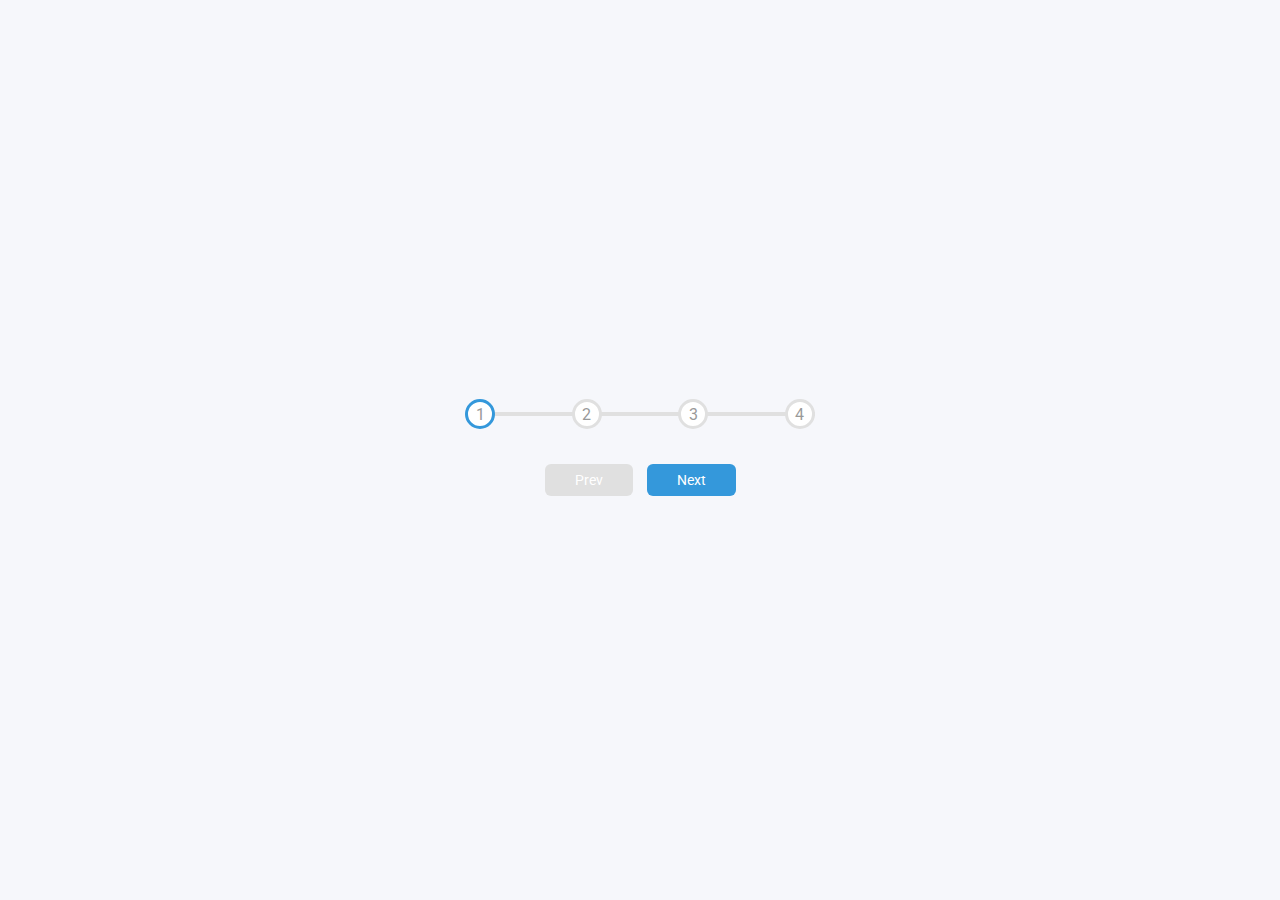
<file: Day_2/index.html>
<html lang="en">
<head>
    <meta charset="UTF-8">
    <meta name="viewport" content="width=device-width, initial-scale=1.0">
    <title>Document</title>
    <link rel="stylesheet" href="style.css">
</head>
<body>
    <div class="container">
        <div class="container-progress">
            <div class="progress" id="progress"></div>
            <div class="circle active">1</div>
            <div class="circle">2</div>
            <div class="circle">3</div>
            <div class="circle">4</div>
        </div>
        
        <button class="btn" id="prev" disabled>Prev</button>
        <button class="btn" id="next">Next</button>
    </div>
    <script src="index.js"></script>
</body>
</html>
</file>
<file: Day_2/style.css>
@import url('https://fonts.googleapis.com/css2?family=Roboto:ital,wght@0,100..900;1,100..900&display=swap');
*{
    box-sizing: border-box;
}

:root{
    --line-border-fill: #3498db;
    --line-border-empty: #e0e0e0;
}

body{
    font-family: 'Roboto', sans-serif;
    font-size: 16px;
    color: black;
    background-color: #f6f7fb;
    display: flex;
    align-items: center;
    justify-content: center;
    height: 100vh;
    overflow: hidden;
    margin: 0;
}

.container{
    text-align: center;
}

.container-progress{
    display: flex;
    justify-content: space-between;
    position: relative;
    margin-bottom: 30px;
    max-width: 100%;
    width: 350px;
}

.container-progress::before{
    content: '';
    background-color: var(--line-border-empty);
    position: absolute;
    top: 50%;
    left: 0;
    transform: translateY(-50%);
    height: 4px;
    width: 100%;
    z-index: -1;
}
.progress{
    background-color: var(--line-border-fill);
    position: absolute;
    top: 50%;
    left: 0;
    transform: translateY(-50%);
    height: 4px;
    width: 0%;
    z-index: -1;
    transition: 0.4s ease;
}

.circle{
    background-color: #fff;
    color: #999;
    border-radius: 50%;
    height: 30px;
    width: 30px;
    display: flex;
    align-items: center;
    justify-content: center;
    border: 3px solid var(--line-border-empty);
    transition: 0.4s ease;
}

.circle.active{
    border-color: var(--line-border-fill);
}

.btn{
    background-color: var(--line-border-fill);
    color: #fff;
    border: 0;
    border-radius: 6px;
    cursor: pointer;
    font-family: inherit;
    padding: 8px 30px;
    margin: 5px;
    font-size: 14px;
}

.btn:active{
    transform: scale(0.98);
}

.btn:focus{
    outline: 0;
}

.btn:disabled{
    background-color: var(--line-border-empty);
    cursor: not-allowed;
}
</file>
